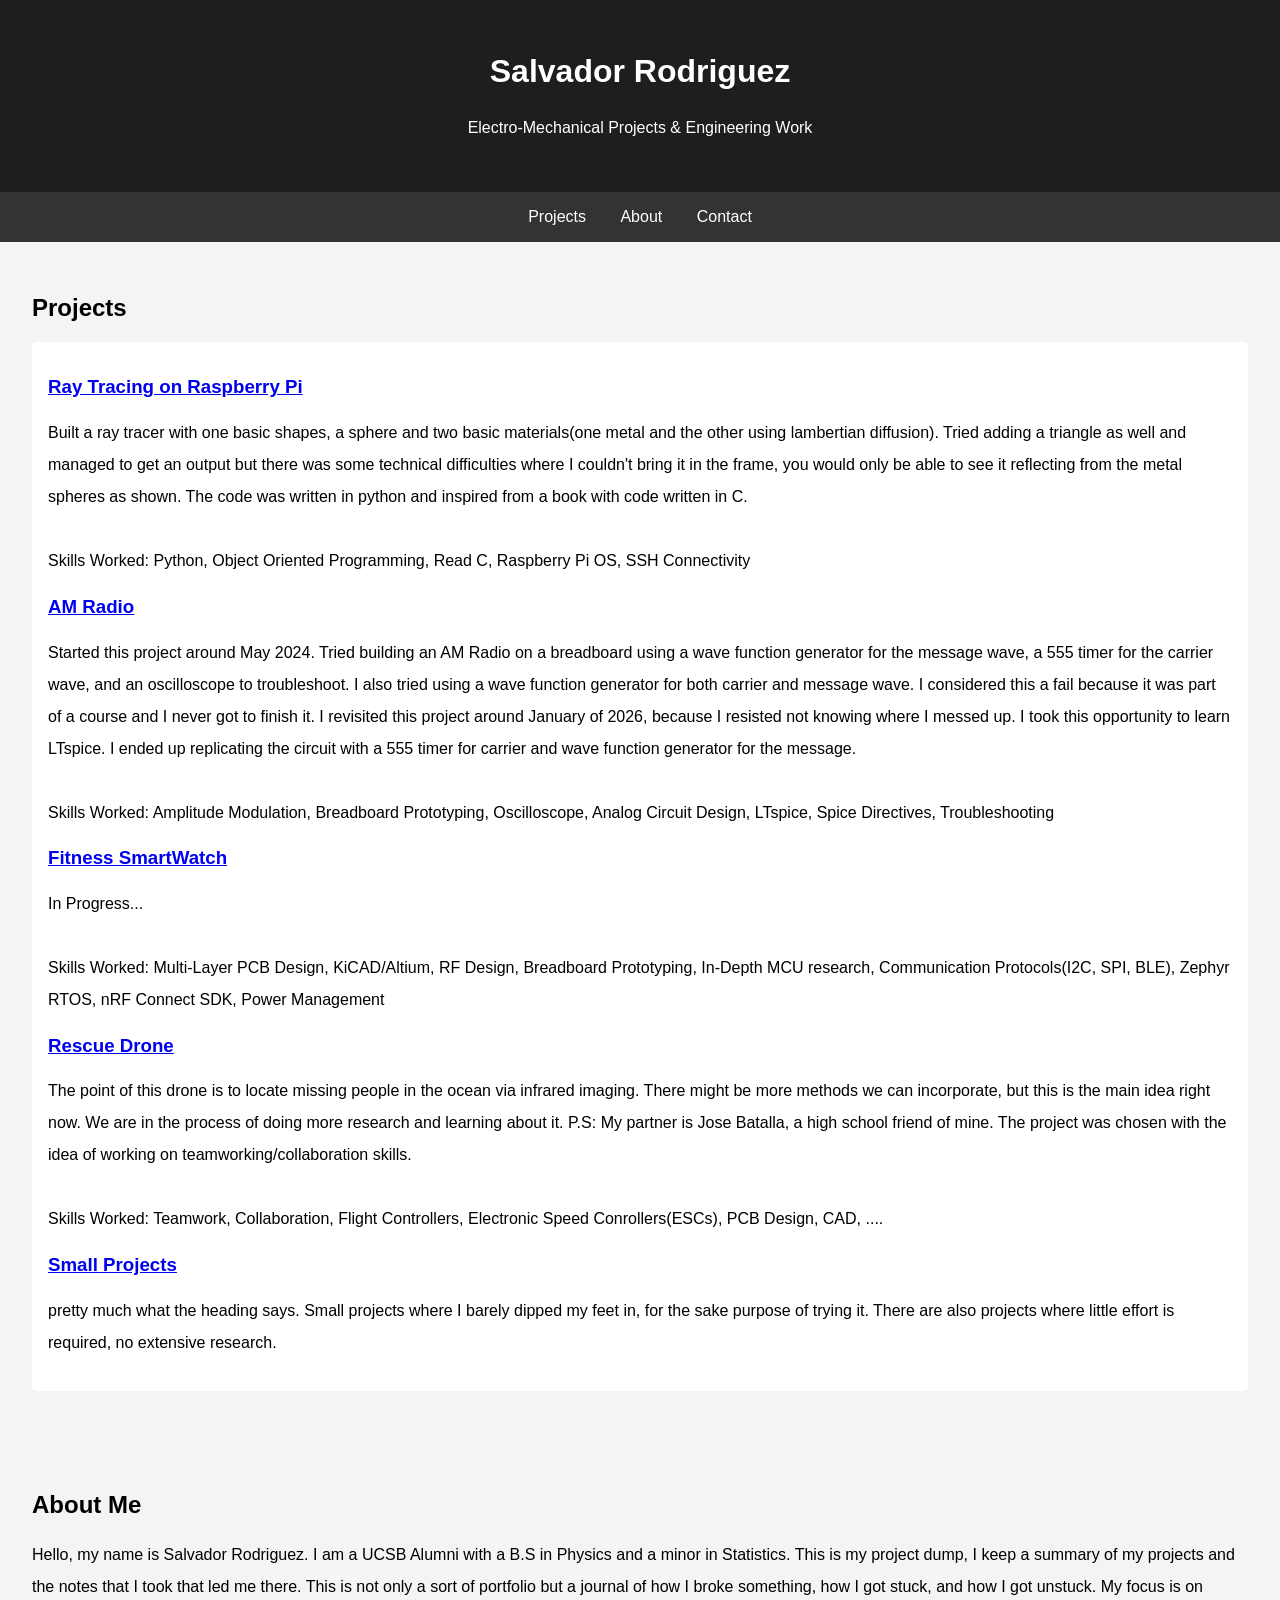
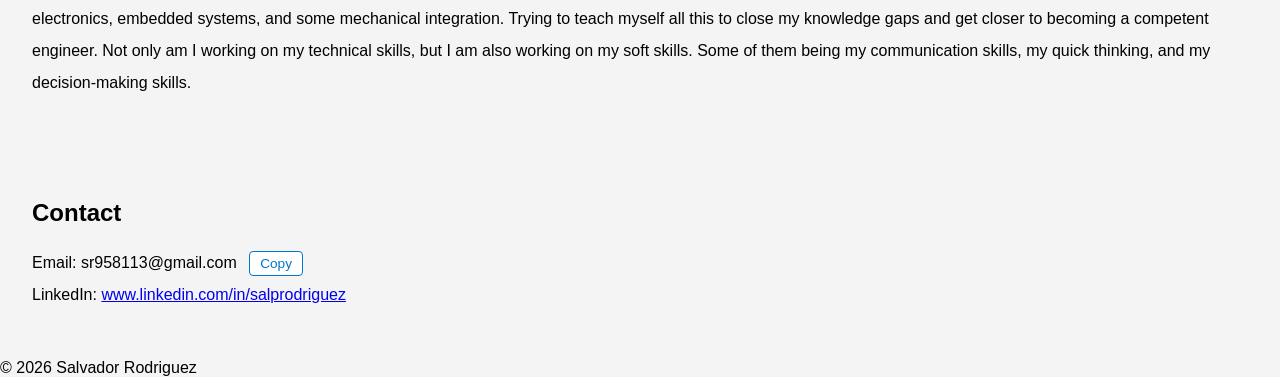
<file: index.html>
<!DOCTYPE html>
<html>
<head>
    <meta charset="UTF-8">
    <title>Salvador Rodriguez | Projects</title>
    <link rel="stylesheet" href="styles.css">
</head>

<script>
    function copyToClipboard(elementId, button) {
        const text = document.getElementById(elementId).innerText;

        navigator.clipboard.writeText(originalText).then(() => {
            const original = button.innerText;
            button.innerText = "Copied!";
            setTimeout(() => {
                button.innerText = original;
            }, 1200);
        }).catch(err => {
            console.error("Copy failed:", err)
        });
    }
</script>

<body>

<header>
    <h1>Salvador Rodriguez</h1>
    <p>Electro-Mechanical Projects & Engineering Work</p>
</header>

<nav>
    <a href="#projects">Projects</a>
    <a href="#about">About</a>
    <a href="#contact">Contact</a>
</nav>

<section id="projects">
    <h2>Projects</h2>

    <div class="project">
 
        <a href="projects/ray-tracing.html" class="card">
        	<h3>Ray Tracing on Raspberry Pi</h3>
        </a>
            <p>
                Built a ray tracer with one basic shapes, a sphere
                and two basic materials(one metal and the other using
                lambertian diffusion). Tried
                adding a triangle as well and managed to get an 
                output but there was some technical difficulties
                where I couldn't bring it in the frame, you would
                only be able to see it reflecting from the metal spheres
                as shown. The code was written in python and inspired
                from a book with code written in C.
                <br><br>
                Skills Worked: Python, Object Oriented Programming, Read C,
                Raspberry Pi OS, SSH Connectivity
            </p>
        
        <a href="projects/am-radio.html" class="card">
        	<h3>AM Radio</h3>
        </a>
            <p>
                Started this project around May 2024. Tried building 
                an AM Radio on a breadboard using a wave function 
                generator for the message wave, a 555 timer for 
                the carrier wave, and an oscilloscope to 
                troubleshoot. I also tried using a wave function 
                generator for both carrier and message
                wave. I considered this a fail because it was part
                of a course and I never got to finish it. I revisited
                this project around January of 2026, because I 
                resisted not knowing where I messed up. I took this
                opportunity to learn LTspice. I ended up replicating the
                circuit with a 555 timer for carrier and wave function
                generator for the message.
         		<br><br>
                Skills Worked: Amplitude Modulation, Breadboard
                Prototyping, Oscilloscope, Analog Circuit Design,
                LTspice, Spice Directives, Troubleshooting

            </p>        

        <a href="projects/fit-watch.html" class="card">
        	<h3>Fitness SmartWatch</h3>
        </a>
            <p>
                In Progress...
                <br><br>
                Skills Worked: Multi-Layer PCB Design, 
                KiCAD/Altium, RF Design, Breadboard Prototyping, 
                In-Depth MCU research, Communication Protocols(I2C, SPI, BLE), 
                Zephyr RTOS, nRF Connect SDK, Power Management
            </p>

        <a href="projects/rescue-drone.html" class="card">
        	<h3>Rescue Drone</h3>
    	</a>
            <p>
                The point of this drone is to locate missing people
                in the ocean via infrared imaging. There might be
                more methods we can incorporate, but this is the
                main idea right now. We are in the process of
                doing more research and learning about it. 

                P.S: My partner is Jose Batalla, a high 
                school friend of mine. The project 
                was chosen with the idea of working on
                teamworking/collaboration skills.
                <br><br>
                Skills Worked: Teamwork, Collaboration,
                Flight Controllers, Electronic Speed Conrollers(ESCs),
                PCB Design, CAD, ....
            </p>
        
        <a href="projects/small-projs.html" class="card">
        	<h3>Small Projects</h3>
        </a>
            <p>
                pretty much what the heading says. Small projects where
                I barely dipped my feet in, for the sake purpose
                of trying it. There are also projects where little 
                effort is required, no extensive research.
            </p>
    </div>

</section>

<section id="about">
    <h2>About Me</h2>
    <p>
        Hello, my name is Salvador Rodriguez. I am a UCSB Alumni with a B.S in
        Physics and a minor in Statistics. This is my project
        dump, I keep a summary of my projects and the notes that I took
        that led me there. This is not only a sort of portfolio but a journal
        of how I broke something, how I got stuck, and how I got unstuck. My focus is 
        on electronics, embedded systems, and some mechanical integration. Trying to 
        teach myself all this to close my knowledge gaps and get closer 
        to becoming a competent engineer. Not only am I working on my technical
        skills, but I am also working on my soft skills. Some of them 
        being my communication skills, my quick thinking, and 
        my decision-making skills. 
    </p>
</section>

<section id="contact">
    <h2>Contact</h2>
    <p>
        Email: 
        <span id="email-text">
        <script>
        const user = "sr958113";
        const domain = "gmail.com";
        document.write(
        	`${user}@${domain}`
        );
        </script>
        </span>
        <button class="copy-btn" onclick="copyToClipboard('email-text', this)">
            Copy
        </button>

        <br>
        LinkedIn: 
        <a href="https://www.linkedin.com/in/salprodriguez" target="_blank">
        www.linkedin.com/in/salprodriguez
        </a>
    </p>
</section>

<footer>© 2026 Salvador Rodriguez</footer>


</body>
</html>
</file>
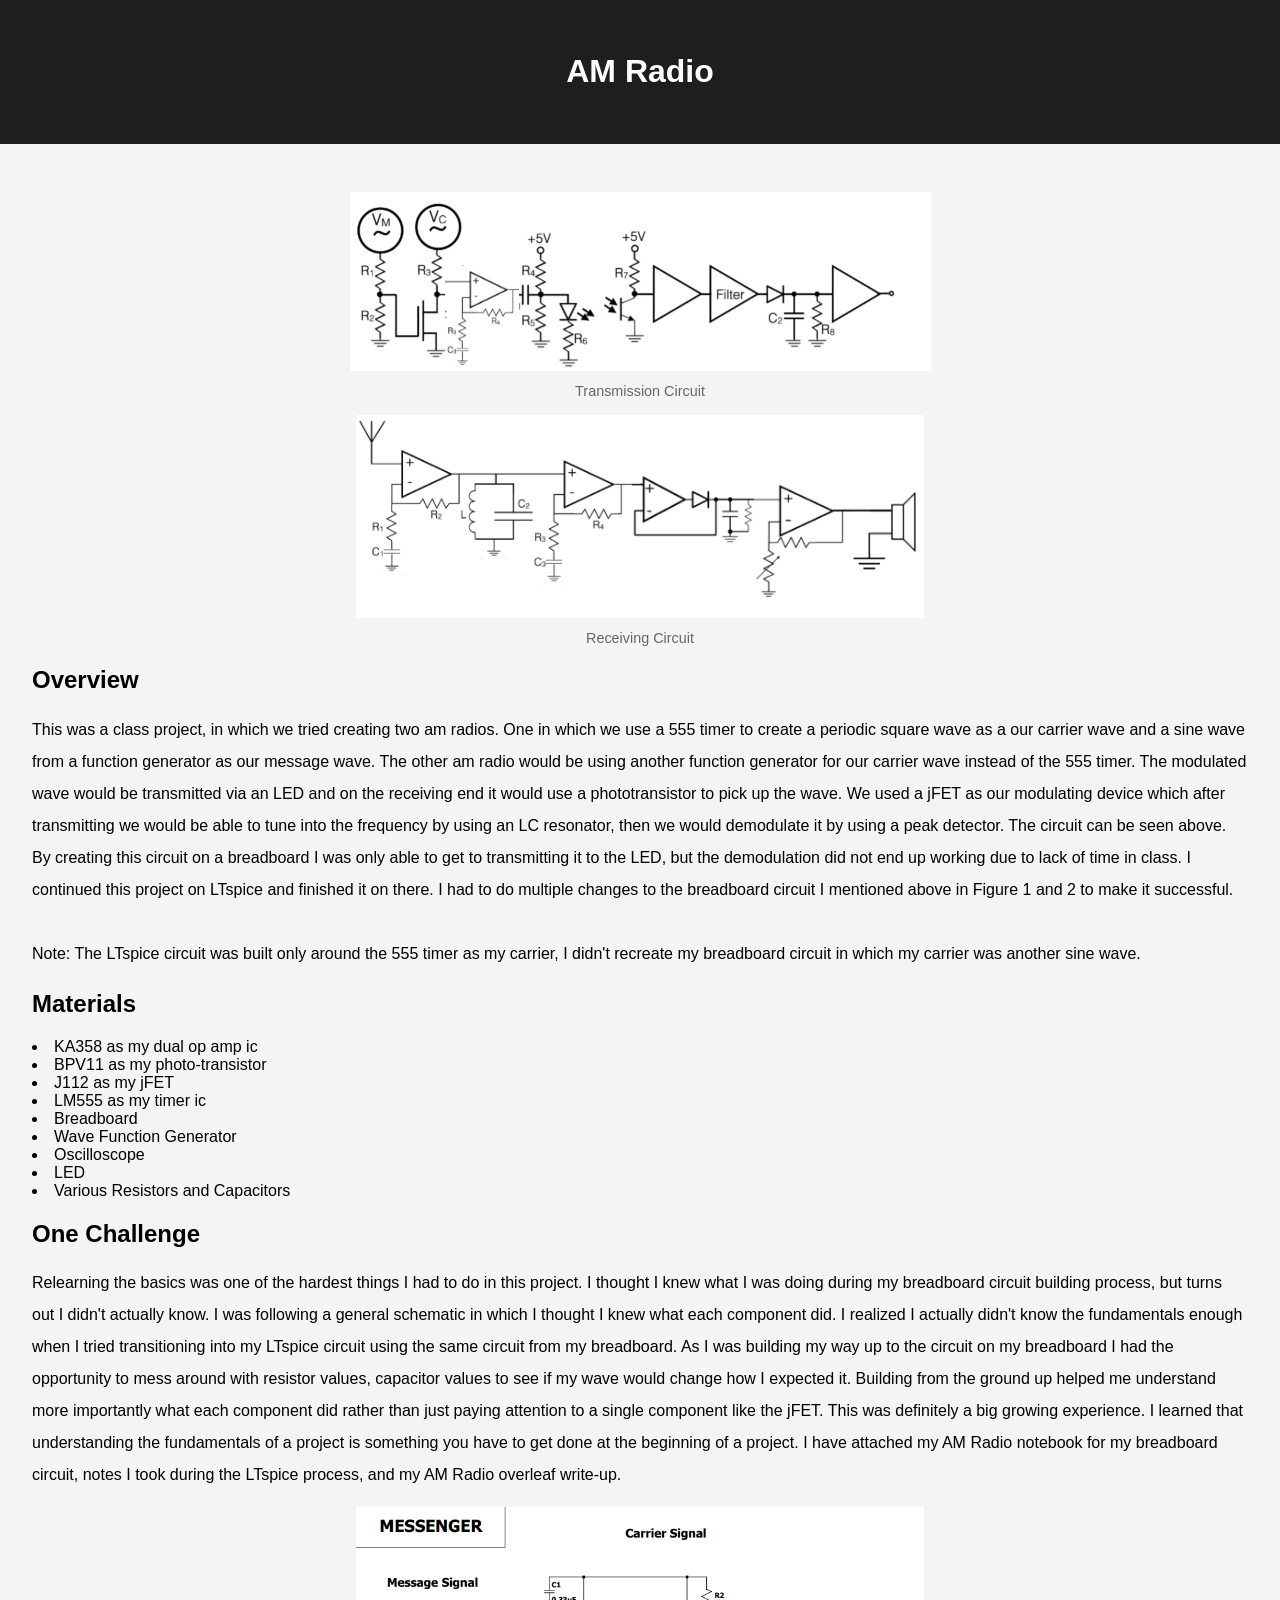
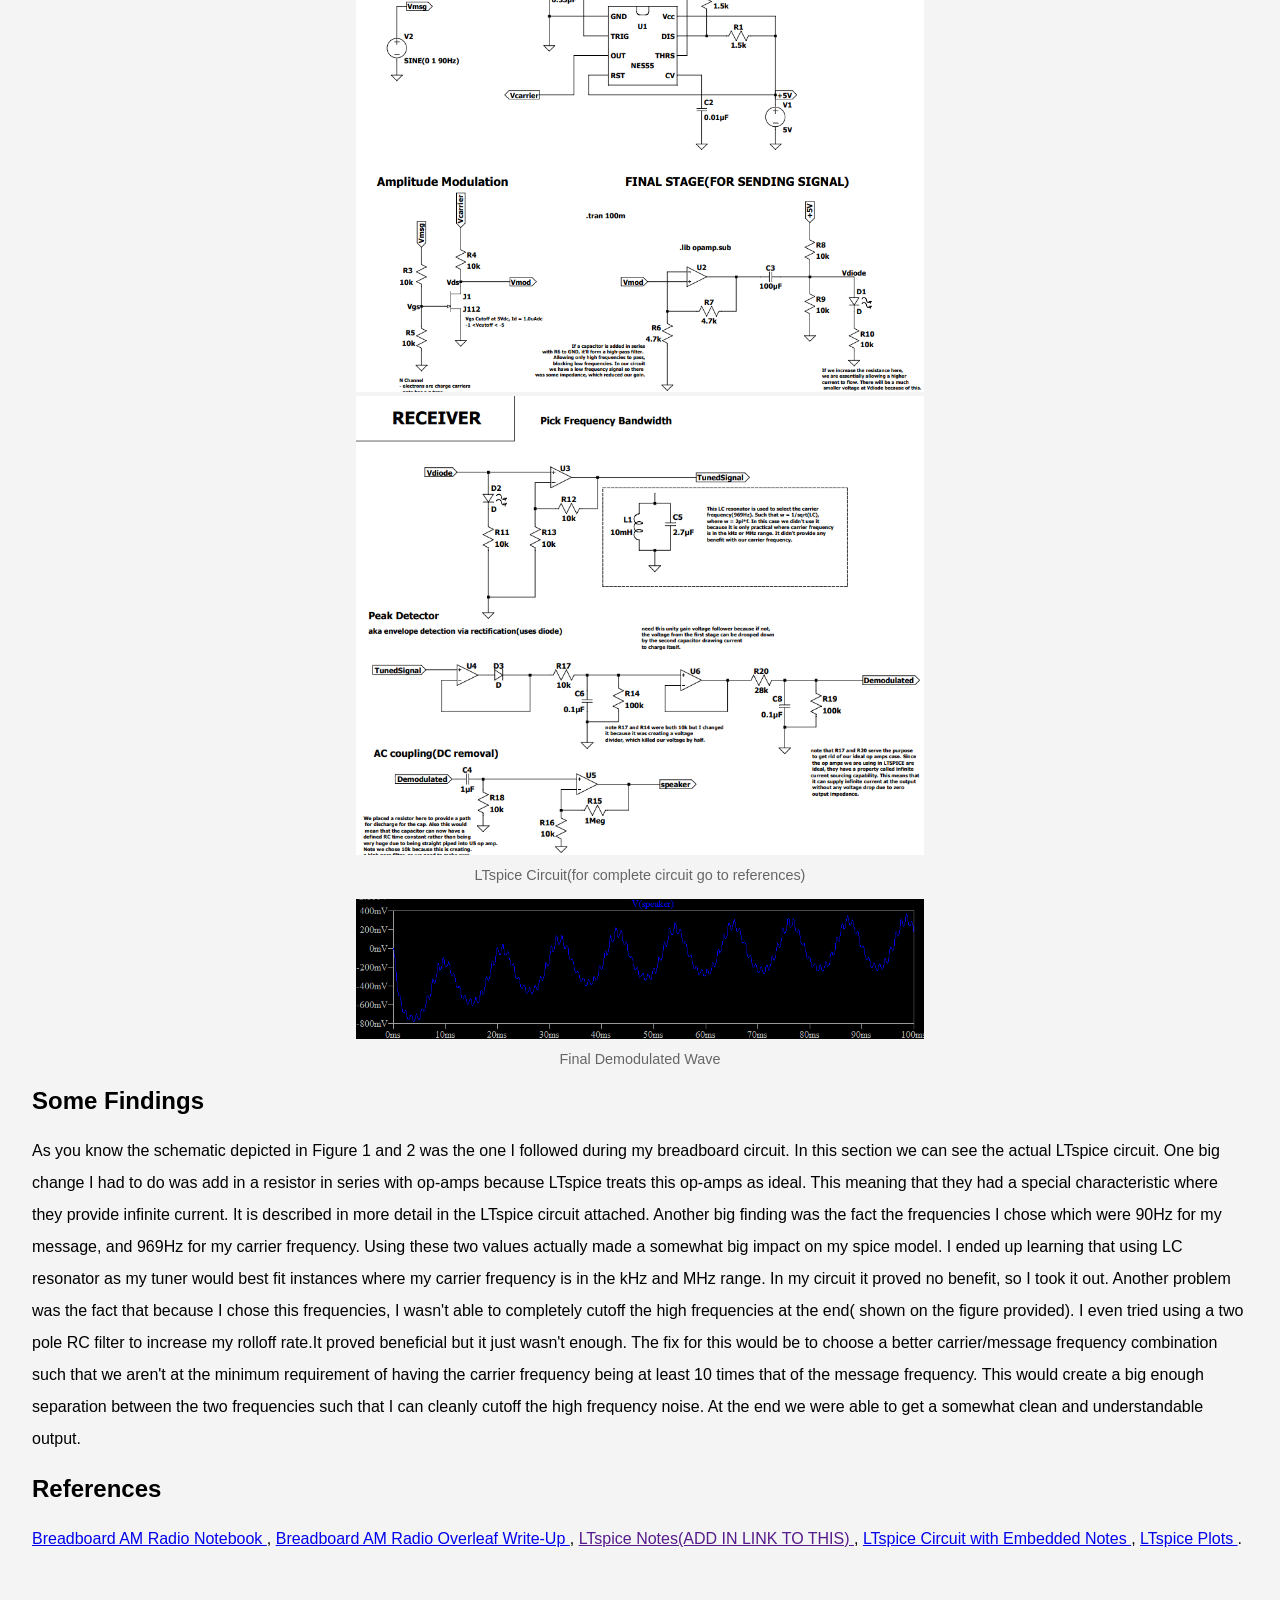
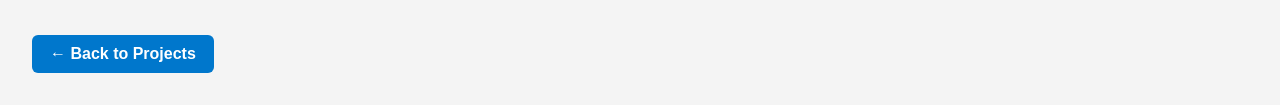
<file: projects/am-radio.html>
<!-- Add Pictures from notebook-->
<!DOCTYPE html>
<html>
<head>
    <meta charset="UTF-8">
    <title>AM Radio</title>
    <link rel="stylesheet" href="../styles.css">
</head>

<body>
    <header>
        <h1>AM Radio</h1>
    </header>
    
    <section style="padding:2rem;">

        <figure>
            <img src="/images/am-radio/transmission.png" alt="Transmission Circuit">
            <figcaption>Transmission Circuit</figcaption>
        </figure>
        <figure>
            <img src="/images/am-radio/receiving.png" class="half-size" alt="Receiving Circuit">
            <figcaption>Receiving Circuit</figcaption>
        </figure>

        <h2>Overview</h2>
        <p>
            This was a class project, in which we
            tried creating two am radios. One in which we use a 555
            timer to create a periodic square wave as a our carrier wave
            and a sine wave from a function generator as our message wave. The
            other am radio would be using another function generator
            for our carrier wave instead of the 555 timer. The 
            modulated wave would be transmitted via an LED and on the 
            receiving end it would use a phototransistor to pick up the 
            wave. We used a jFET as our modulating device which after 
            transmitting we would be able to tune into the frequency by using an
            LC resonator, then we would demodulate it by using a peak
            detector. The circuit can be seen above. By creating this circuit
            on a breadboard I was only able to get to transmitting it to 
            the LED, but the demodulation did not end up working due to 
            lack of time in class. I continued this project on LTspice and
            finished it on there. I had to do multiple changes to
            the breadboard circuit I mentioned above in Figure 1 and 2
            to make it successful.

            <br><br>
            Note: The LTspice circuit was built only around the 555 timer as my carrier,
            I didn't recreate my breadboard circuit in which my carrier was another sine
            wave.
        </p>
        <h2>Materials</h2>
        <p>
            <li>KA358 as my dual op amp ic</li>
            <li>BPV11 as my photo-transistor</li>
            <li>J112 as my jFET</li>
            <li>LM555 as my timer ic</li>
            <li>Breadboard</li>
            <li>Wave Function Generator</li>
            <li>Oscilloscope</li>
            <li>LED</li>
            <li>Various Resistors and Capacitors</li>

        </p>
        <h2>One Challenge</h2>
        <p>
            Relearning the basics was one of the hardest things I had to 
            do in this project. I thought I knew what I was doing 
            during my breadboard circuit building process, but turns out
            I didn't actually know. I was following a general schematic
            in which I thought I knew what each component did. I realized
            I actually didn't know the fundamentals enough when I tried
            transitioning into my LTspice circuit using the same circuit
            from my breadboard. As I was building my way up to the circuit
            on my breadboard I had the opportunity to mess around with
            resistor values, capacitor values to see if my wave would change
            how I expected it. Building from the ground up helped me understand
            more importantly what each component did rather than just paying
            attention to a single component like the jFET. This
            was definitely a big growing experience. I learned that 
            understanding the fundamentals of a project is something you
            have to get done at the beginning of a project. I have attached my 
            AM Radio notebook for my breadboard circuit, notes I took during 
            the LTspice process, and my AM Radio overleaf write-up.
        </p>
        <figure>
            <img src="/images/am-radio/lt-spice-tx.png" class="half-size" alt="LTspice Transmission">
            <img src="/images/am-radio/lt-spice-rx.png" class="half-size" alt="LTspice Receiving">
            <figcaption>
                LTspice Circuit(for complete circuit go to references)
            </figcaption>
        </figure>

        <figure>
            <img src="/images/am-radio/finalplot.png" class="half-size" alt="LTspice Receiving">
            <figcaption>
                Final Demodulated Wave
            </figcaption>
        </figure>

        <h2>Some Findings</h2>
        <p>
            As you know the schematic depicted in Figure 1 and 2 was the one I 
            followed during my breadboard circuit. In this section we can
            see the actual LTspice circuit. One big change I had to do
            was add in a resistor in series with op-amps because LTspice
            treats this op-amps as ideal. This meaning that they had
            a special characteristic where they provide infinite current.
            It is described in more detail in the LTspice circuit attached.
            Another big finding was the fact the frequencies I chose which were 
            90Hz for my message, and 969Hz for my carrier frequency. Using these
            two values actually made a somewhat big impact on my spice model.
            I ended up learning that using LC resonator as my tuner
            would best fit instances where my carrier frequency is in the
            kHz and MHz range. In my circuit it proved no benefit, so I took it out.
            Another problem was the fact that because I chose this frequencies,
            I wasn't able to completely cutoff the high frequencies at the end(
            shown on the figure provided). I even tried using a two pole RC filter 
            to increase my rolloff rate.It proved beneficial but it just wasn't 
            enough. The fix for this would be to choose a better carrier/message
            frequency combination such that we aren't at the minimum requirement 
            of having the carrier frequency being at least 10 times that of the
            message frequency. This would create a big enough separation between
            the two frequencies such that I can cleanly cutoff the high frequency
            noise. At the end we were able to get a somewhat clean and 
            understandable output.
  
        </p>
        <h2>References</h2>
        <p>
            <a href="https://docs.google.com/document/d/1detB9465P1y6oNv-RSIIwe0GBCjZ4g8BYv_C_DTVq0s/edit?usp=sharing" target="_blank">
                Breadboard AM Radio Notebook
            </a>,
            <a href="/projects/bread-am-radio.pdf" class="card">
                Breadboard AM Radio Overleaf Write-Up
            </a>,
            <a href="" class="card">
                LTspice Notes(ADD IN LINK TO THIS)
            </a>,
            <a href="/images/am-radio/lt-spice.pdf" class="card">
                LTspice Circuit with Embedded Notes
            </a>,
            <a href="/images/am-radio/lt-spice-plots.png" class="card">
                LTspice Plots
            </a>.
        </p>
    </section>
    <section>
        <a href="../index.html" class="button">← Back to Projects</a>
    </section>
</body>
</html>
</file>
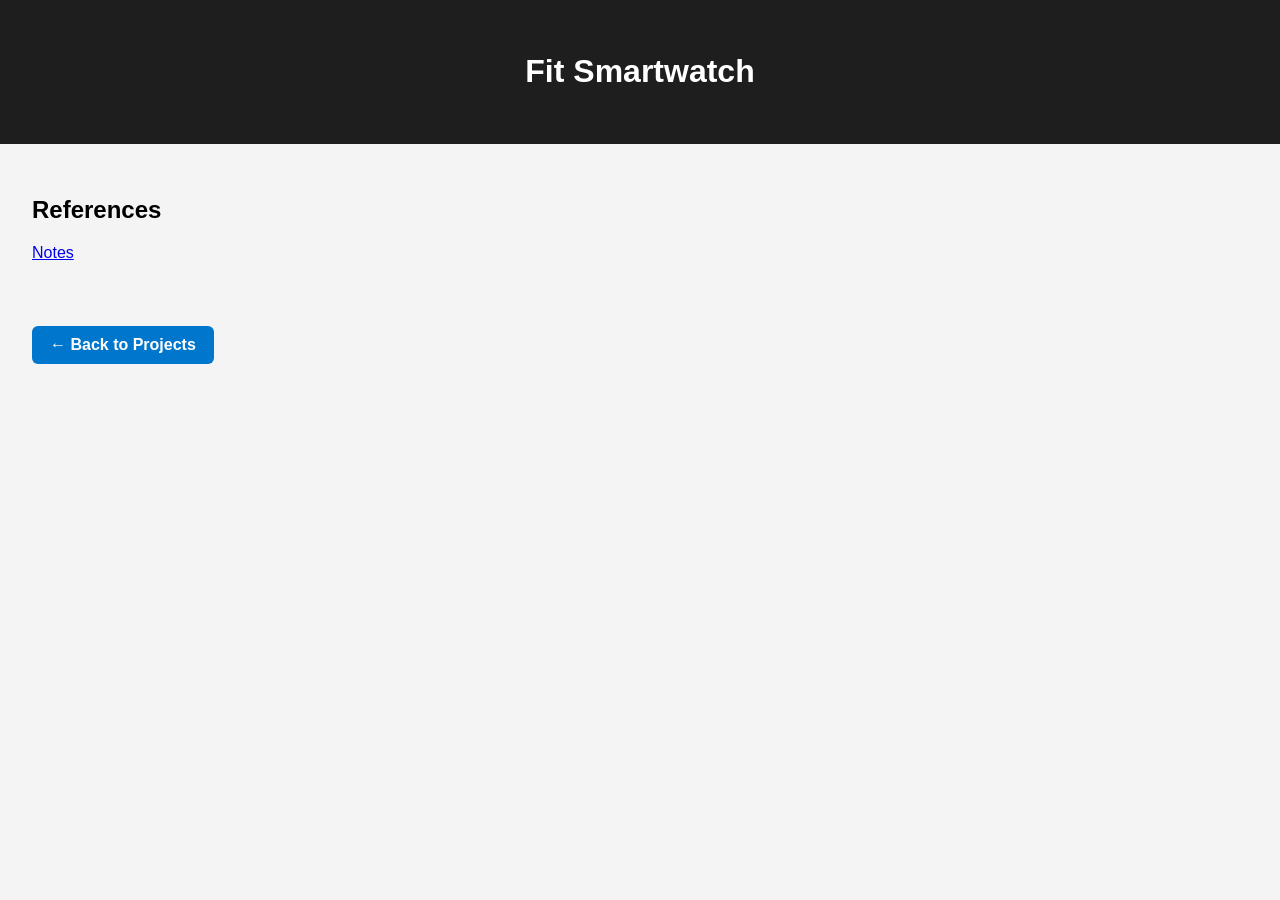
<file: projects/fit-watch.html>
<!DOCTYPE html>
<html>
<head>
    <meta charset="UTF-8">
    <title>Fit Smartwatch</title>
    <link rel="stylesheet" href="../styles.css">
</head>

<body>
    <header>
        <h1>Fit Smartwatch</h1>
    </header>

    <section style="padding:2rem;">

    <h2>References</h2>
    <a href="https://docs.google.com/document/d/1ff2kH3akp0Gh_sGbZDpE7QVsd9uSVdFg1conIDJ65IY/edit?usp=sharing" target="_blank">
        Notes
    </a>
    </section>
    <section>
        <a href="../index.html" class="button">← Back to Projects</a>
    </section>
</body>
</html>
</file>
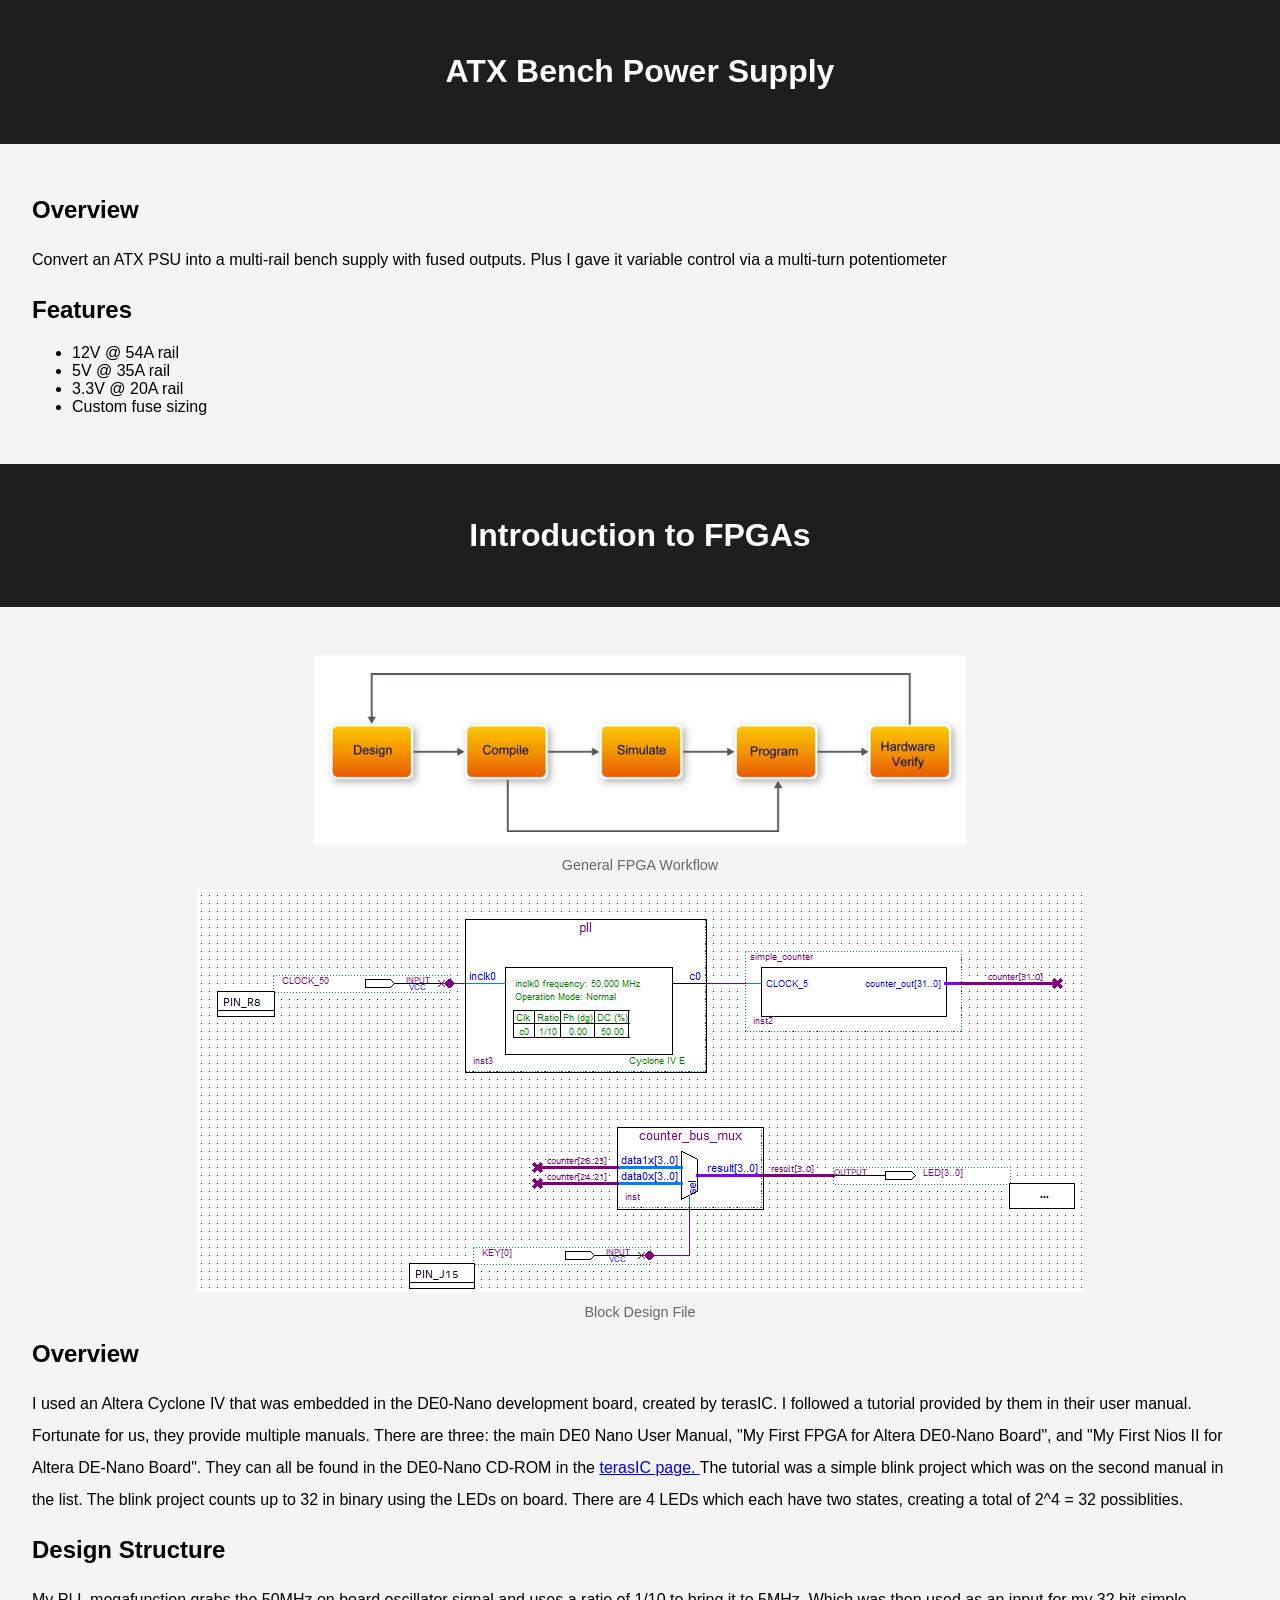
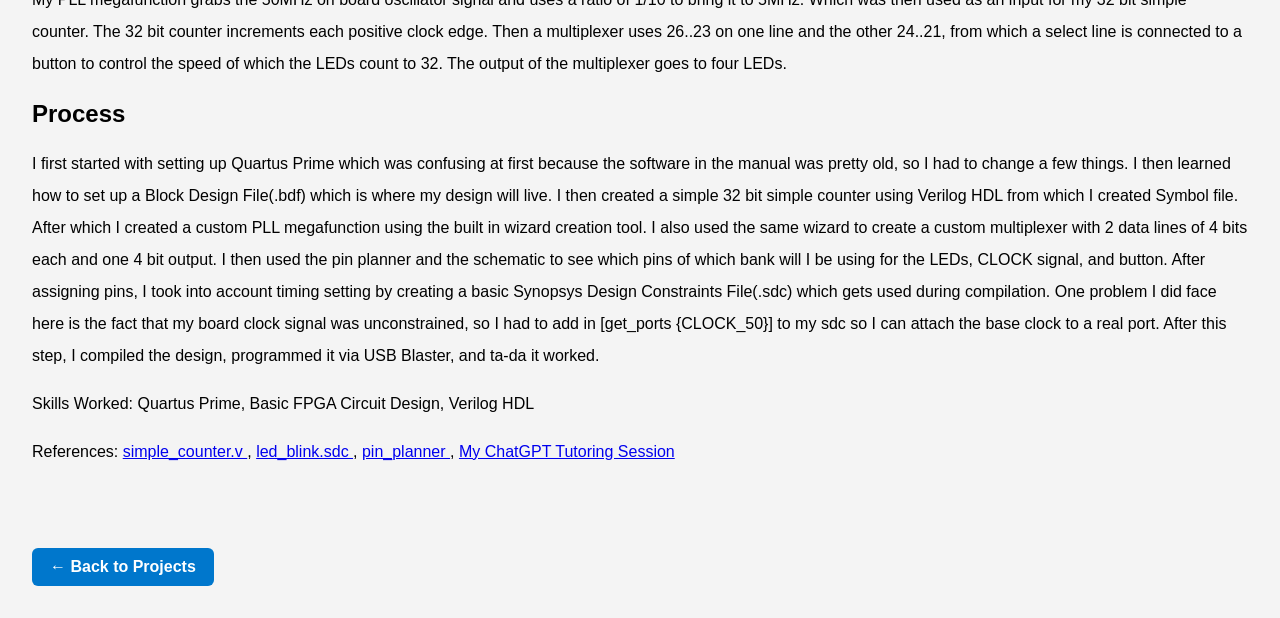
<file: projects/small-projs.html>
<!DOCTYPE html>
<html>
<head>
    <meta charset="UTF-8">
    <title>Small Projects</title>
	<link rel="stylesheet" href="../styles.css">
</head>
    
<body>
    <header>
    	<h1>ATX Bench Power Supply</h1>
    </header>
    
    <section style="padding:2rem;">
        <h2>Overview</h2>
        <p>
            Convert an ATX PSU into a multi-rail bench supply 
            with fused outputs. Plus I gave it variable control 
            via a multi-turn potentiometer
        </p>

        <h2>Features</h2>
        <ul>
            <li>12V @ 54A rail</li>
            <li>5V @ 35A rail</li>
            <li>3.3V @ 20A rail</li>
            <li>Custom fuse sizing</li>
        </ul>
    </section>  

    <header>
    	<h1>Introduction to FPGAs</h1>
    </header>
    <section>
        <figure>
            <img src="../images/small_projs/workflow.png" alt="General FPGA Workflow">
            <figcaption>General FPGA Workflow</figcaption>
        </figure>
        <figure>
            <img src="../images/small_projs/bdf.png" 
                 alt="Block Design File">
            <figcaption>Block Design File</figcaption>
        </figure>
        <h2>Overview</h2>
            <p>
            I used an Altera Cyclone IV that was embedded
            in the DE0-Nano development board, created by terasIC. 
            I followed a tutorial provided by them in their user manual.
            Fortunate for us, they provide multiple manuals. There are
            three: the main DE0 Nano User Manual, "My First FPGA for Altera
            DE0-Nano Board", and "My First Nios II for Altera DE-Nano Board".
            They can all be found in the DE0-Nano CD-ROM in the 
            <a href="https://www.terasic.com.tw/cgi-bin/page/archive.pl?Language=English&CategoryNo=139&No=593&PartNo=4#contents" target =_blank>
            terasIC page.
            </a>
            The tutorial was a simple blink project which was on the 
            second manual in the list. The blink project counts up to 32 in
            binary using the LEDs on board. There are 4 LEDs which each have
            two states, creating a total of 2^4 = 32 possiblities.
            </p>
        <h2>Design Structure</h2>
            <p>
            My PLL megafunction grabs the 50MHz on board oscillator signal 
            and uses a ratio of 1/10 to bring it to 5MHz. Which was then
            used as an input for my 32 bit simple counter. The 32 bit counter 
            increments each positive clock edge. Then a multiplexer uses 26..23
            on one line and the other 24..21, from which a select line is 
            connected to a button to control the speed of which the LEDs count
            to 32. The output of the multiplexer goes to four LEDs.
            </p>
        <h2>Process</h2>
            <p>
            I first started with setting up Quartus 
            Prime which was confusing at first because the software in the manual
            was pretty old, so I had to change a few things. I then learned how
            to set up a Block Design File(.bdf) which is where my design will live.
            I then created a simple 32 bit simple counter using Verilog HDL from
            which I created Symbol file. After which I created a custom PLL 
            megafunction using the built in wizard creation tool. I also used
            the same wizard to create a custom multiplexer with 2 data lines of 
            4 bits each and one 4 bit output. I then used the pin planner and 
            the schematic to see which pins of which bank will I be using for
            the LEDs, CLOCK signal, and button. After assigning pins, I took 
            into account timing setting by creating a basic Synopsys Design
            Constraints File(.sdc) which gets used during compilation. One problem
            I did face here is the fact that my board clock signal was unconstrained,
            so I had to add in [get_ports {CLOCK_50}] to my sdc so I can attach
            the base clock to a real port. After this step,
            I compiled the design, programmed it via USB Blaster, and ta-da it worked.
            </p>
        <p>
            Skills Worked: Quartus Prime, Basic FPGA Circuit Design,
            Verilog HDL
        </p>
        <p>
            References: 
            <a href="../images/small_projs/simple_counter.png" class="card">
                simple_counter.v
            </a>, 
            <a href="../images/small_projs/sdc.png" class="card">
                led_blink.sdc
            </a>,
            <a href="../images/small_projs/pin_planner.png" class="card">
                pin_planner
            </a>,
            <a href="https://chatgpt.com/share/699a091d-f03c-8005-8394-b35517a125fe" target="_blank">
                My ChatGPT Tutoring Session
            </a>
        </p>
    </section>

    <section>
        <a href="../index.html" class="button">← Back to Projects</a>
    </section>
</body>
    
</html>
</file>
<file: styles.css>
body {
    font-family: Arial, sans-serif;
    margin: 0;
    background: #f4f4f4;
}

header {
    background: #1e1e1e;
    color: white;
    padding: 2rem;
    text-align: center;
}

p {
    line-height: 2;
}

nav {
    background: #333;
    padding: 1rem;
    text-align: center;
}

nav a {
    color: white;
    margin: 0 15px;
    text-decoration: none;
}

section {
    padding: 2rem;
}

.project {
    background: white;
    padding: 1rem;
    margin-bottom: 1rem;
    border-radius: 5px;
}

figure {
    text-align:center;
}

figcaption {
    font-size: 0.9rem;
    color: #666;
    margin-top: 8px;
}

.button {
    display: inline-block;
    background-color: #0077cc;
    color:white;
    padding: 10px 18px;
    border-radius: 6px;
    text-decoration: none;
    font-weight: 600;
    transition: background-color 0.2s ease;
}

.button:hover {
    background-color: #005fa3;
}

.copy-btn {
    margin-left: 8px;
    padding: 4px 10px;
    font-size: 0.85rem;
    border: 1px solid #0077cc;
    background-color: white;
    color: #0077cc;
    border-radius: 4px;
    cursor: pointer;
    transition: 0.2s ease;
}

.copy-btn:hover{
    background-color: #0077cc;
    color:white;
}

.half-size {
    width: 50%;
    height: auto;
}
</file>
